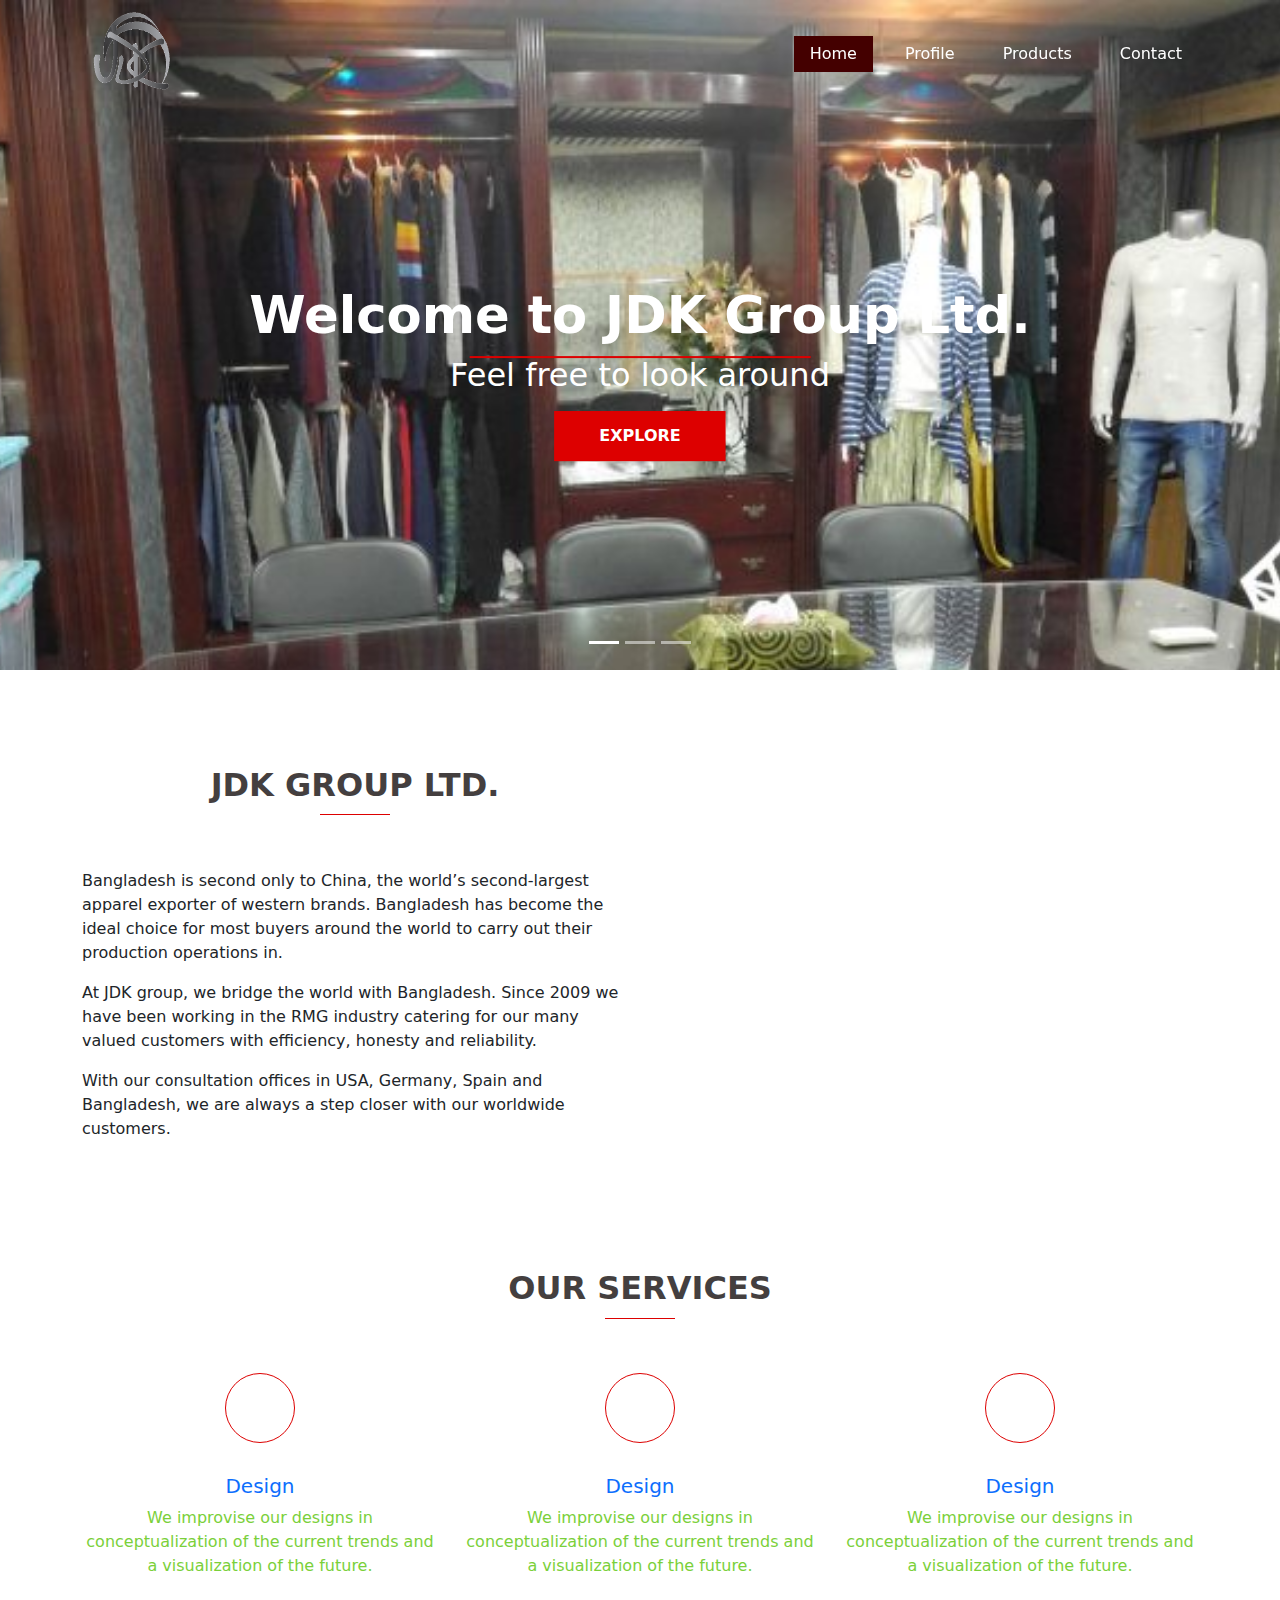
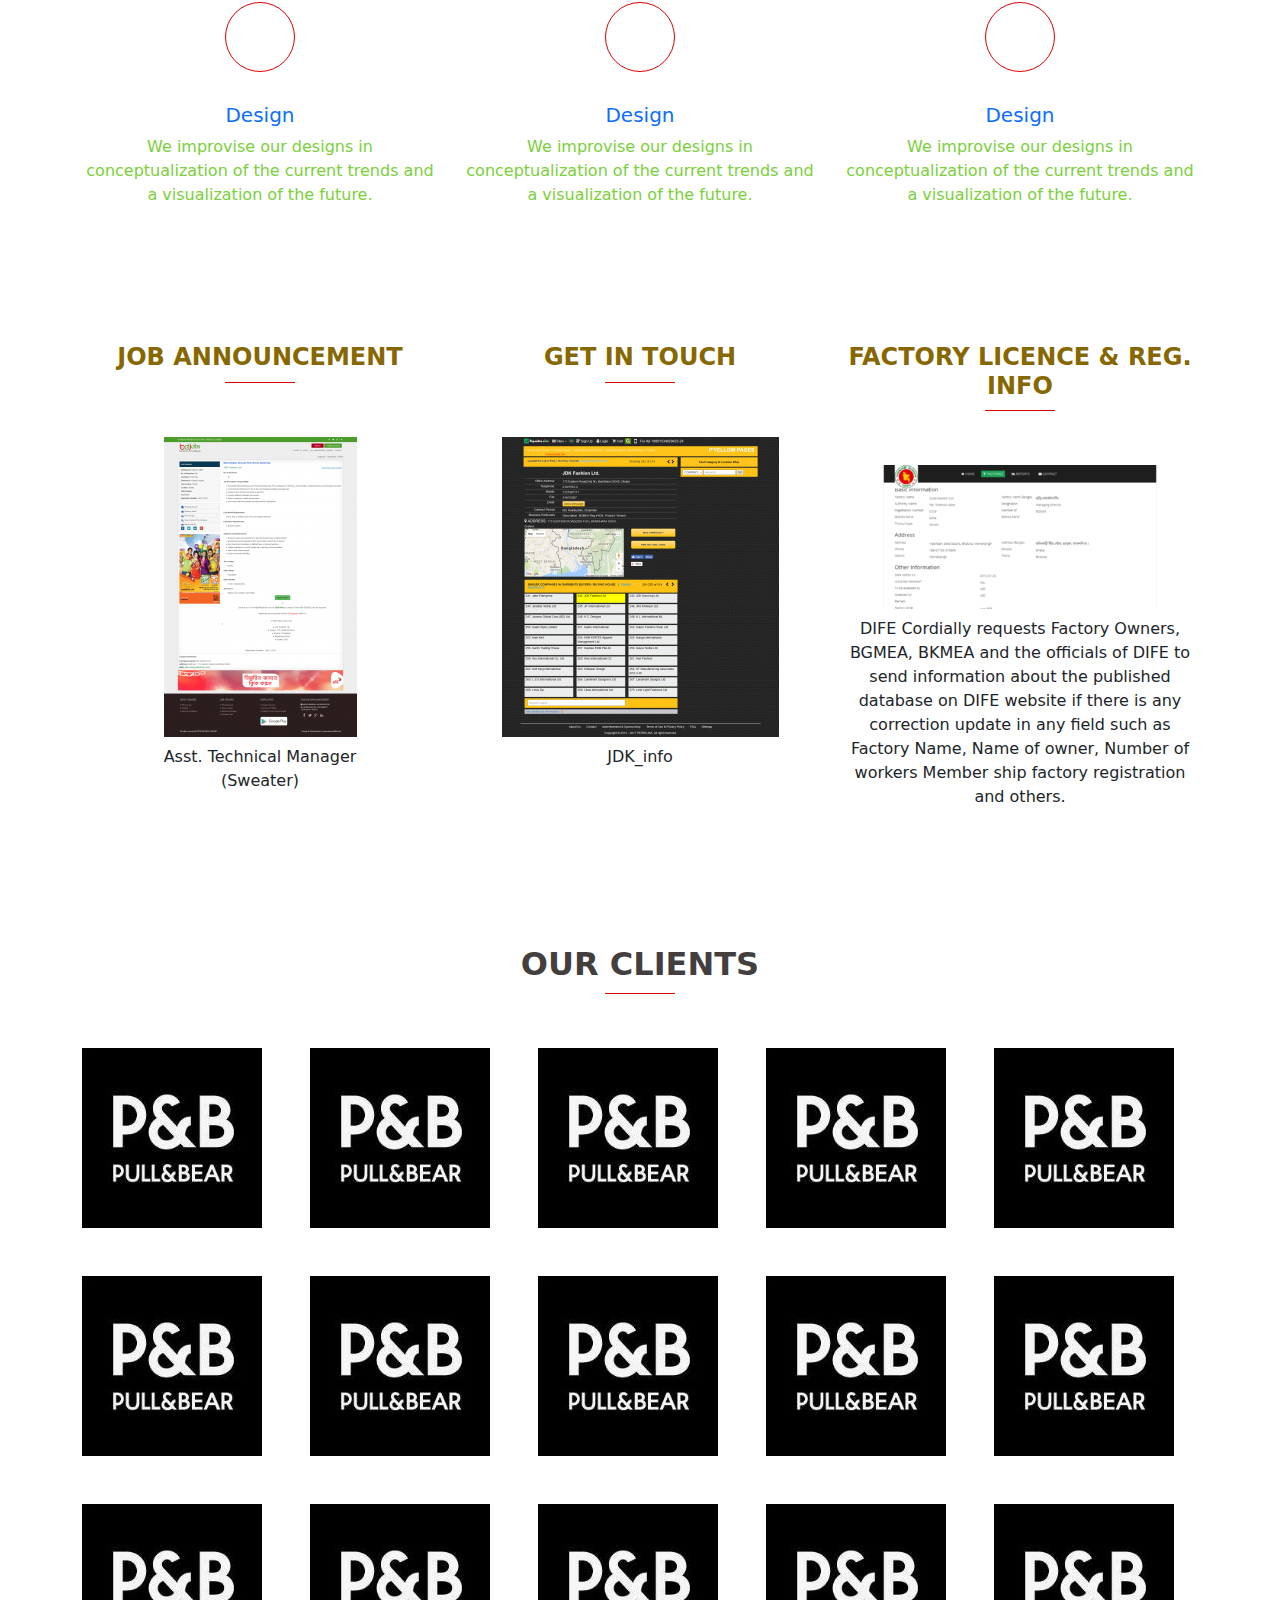
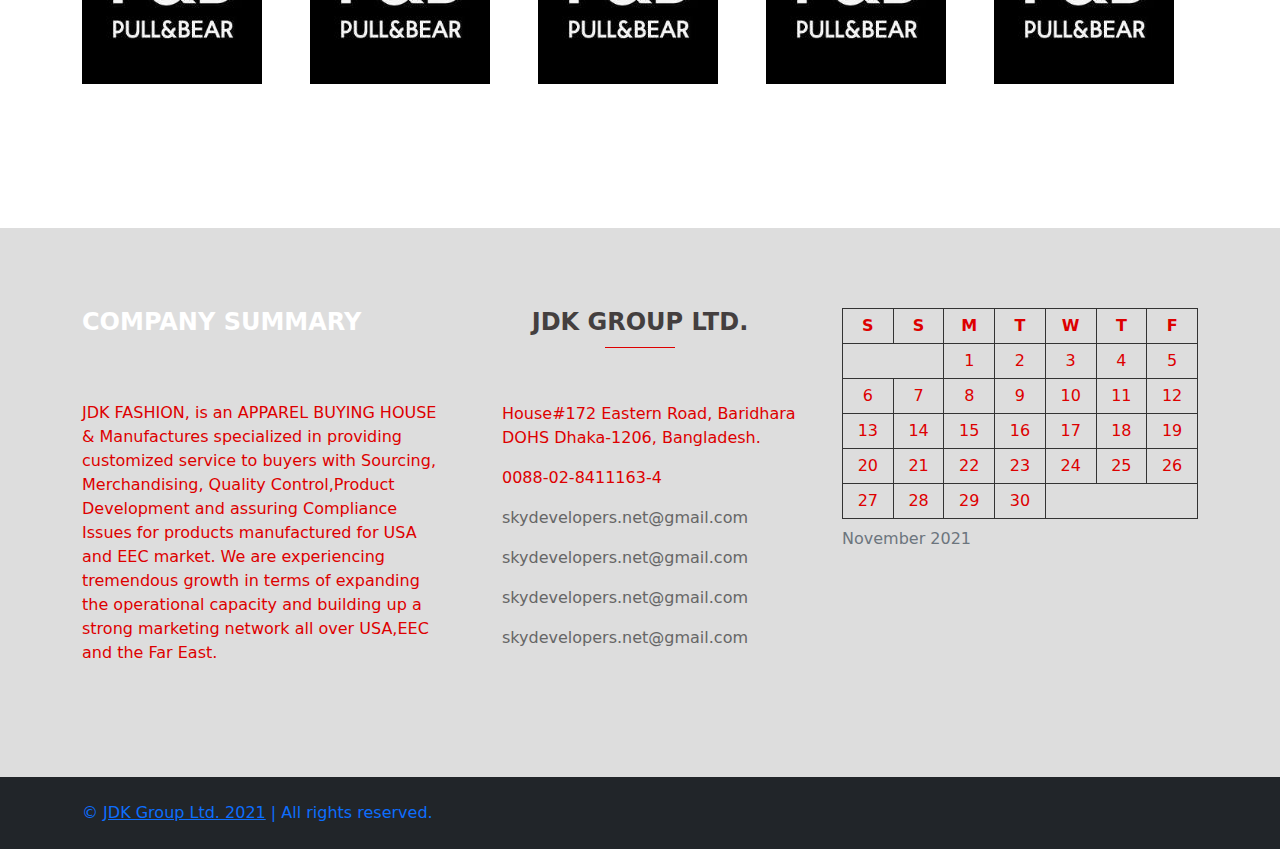
<file: index.html>
<!DOCTYPE html>
<html lang="en">

<head>
    <meta charset="UTF-8">
    <meta http-equiv="X-UA-Compatible" content="IE=edge">
    <meta name="viewport" content="width=device-width, initial-scale=1.0">
    <title>JDK Fashion</title>
    <link rel="stylesheet" href="https://cdnjs.cloudflare.com/ajax/libs/font-awesome/6.0.0-beta2/css/all.min.css"
        integrity="sha512-YWzhKL2whUzgiheMoBFwW8CKV4qpHQAEuvilg9FAn5VJUDwKZZxkJNuGM4XkWuk94WCrrwslk8yWNGmY1EduTA=="
        crossorigin="anonymous" referrerpolicy="no-referrer" />
    <link rel="stylesheet" href="https://cdnjs.cloudflare.com/ajax/libs/animate.css/4.1.1/animate.min.css" />
    <link rel="stylesheet" href="css/bootstrap.min.css">
    <link rel="stylesheet" href="style.css">
    <link rel="stylesheet" href="responsive.css">
</head>


<body>

    <!-- Header -->
    <header class="site-header">
        <nav class="navbar navbar-expand-lg py-1">
            <div class="container">
                <a href="index.html" title="JDK Fashion"><img width="100" height="100" class="site-logo"
                        src="./images/logo.png" alt="JDK Fashion"></a>
                <button class="navbar-toggler" type="button" data-bs-toggle="collapse"
                    data-bs-target="#navbarNavDropdown" aria-controls="navbarNavDropdown" aria-expanded="false"
                    aria-label="Toggle navigation">
                    <span class="navbar-toggler-icon"><i class="fas fa-bars"></i></span>
                </button>
                <div class="collapse navbar-collapse" id="navbarNavDropdown">
                    <ul class="navbar-nav gap-3">
                        <li class="nav-item">
                            <a class="nav-link active" aria-current="page" href="index.html">Home</a>
                        </li>
                        <li class="nav-item">
                            <a class="nav-link text-white" href="#">Profile</a>
                        </li>
                        <li class="nav-item text-white">
                            <a class="nav-link text-white" href="#">Products</a>
                        </li>
                        <li class="nav-item text-white">
                            <a class="nav-link text-white" href="contact.html">Contact</a>
                        </li>
                    </ul>
                </div>
            </div>
        </nav>
    </header>


    <!-- Hero Slider -->
    <div class="hero-slider">
        <div id="carouselExampleCaptions" class="carousel slide carousel-fade" data-bs-ride="carousel">
            <div class="carousel-indicators">
                <button type="button" data-bs-target="#carouselExampleCaptions" data-bs-slide-to="0" class="active"
                    aria-current="true" aria-label="Slide 1"></button>
                <button type="button" data-bs-target="#carouselExampleCaptions" data-bs-slide-to="1"
                    aria-label="Slide 2"></button>
                <button type="button" data-bs-target="#carouselExampleCaptions" data-bs-slide-to="2"
                    aria-label="Slide 3"></button>
            </div>
            <div class="carousel-inner">
                <div class="carousel-item active" style="background-image: url(./images/paralax-1.jpg);">
                    <div class="container">
                        <div class="carousel-caption col-12 col-sm-4 col-lg-8">
                            <h1 class="slider-heading heading-sep animate__animated animate__fadeInRight">Welcome to JDK
                                Group Ltd.</h1>
                            <p class="display-6 animate__animated animate__fadeInRight">Feel free to look around</p>
                            <button type="button" class="btn btn-primary">Explore</button>
                        </div>

                    </div>

                </div>

                <div class="carousel-item" style="background-image: url(./images/paralax-1.jpg);">
                    <div class="carousel-caption">
                        <h3 class="slider-heading heading-sep animate__animated animate__fadeInRight">Who We Are</h3>
                        <p class="display-6  animate__animated animate__fadeInRight">We're export oriented RMG company
                        </p>
                        <button type="button" class="btn btn-primary">Explore</button>
                    </div>
                </div>

                <div class="carousel-item" style="background-image: url(./images/paralax-1.jpg);">
                    <div class="carousel-caption">
                        <h3 class="slider-heading heading-sep animate__animated animate__fadeInRight">What We Do</h3>
                        <p class="display-6 animate__animated animate__fadeInRight">Designing - QualityControl -
                            Merchandising - Production</p>
                        <button type="button" class="btn btn-primary">Explore</button>
                    </div>
                </div>

            </div>
        </div>
    </div>


    <!-- Main Area -->
    <main class="main-area">

        <!-- ABOUT US Section -->
        <section class="about-us">
            <div class="container">
                <div class="row">
                    <div class="col-12 col-md-6 col-lg-6 col-xl-6">
                        <div class="about-us-text">
                            <h3 class="heading heading-sep text-center">JDK GROUP LTD.</h3>
                            <p>Bangladesh is second only to China, the world’s second-largest apparel exporter of
                                western
                                brands. Bangladesh has become the ideal choice for most buyers around the world to carry
                                out
                                their production operations in.</p>
                            <p>At JDK group, we bridge the world with Bangladesh. Since 2009 we have been working in the
                                RMG
                                industry catering for our many valued customers with efficiency, honesty and
                                reliability.
                            </p>
                            <p>With our consultation offices in USA, Germany, Spain and Bangladesh, we are always a step
                                closer with our worldwide customers.</p>
                        </div>
                    </div>

                    <div class="col-12 col-md-6 col-lg-6 col-xl-6">
                        <div class="jdk-video">
                            <iframe width="100%" height="350" src="https://www.youtube.com/embed/iB-uEKe-5to"
                                title="YouTube video player" frameborder="0"
                                allow="accelerometer; autoplay; clipboard-write; encrypted-media; gyroscope; picture-in-picture"
                                allowfullscreen></iframe>
                        </div>
                    </div>

                </div>
            </div>
        </section>



        <!-- OUR SERVICES Section -->
        <section class="our-services section-gap-top">
            <div class="container">
                <h4 class="heading heading-sep text-center">OUR SERVICES</h4>

                <div class="content-boxes">
                    <div class="row">
                        <div class="col mb-2">
                            <div class="content-box text-center">
                                <div class="icon">
                                    <a href="#">
                                        <i class="fas fa-pencil-ruler" aria-hidden="true"></i>
                                    </a>
                                </div>
                                <h5 class="mt-4 mb-2"><a href="#">Design</a></h5>
                                <p>We improvise our designs in conceptualization of the current trends and a
                                    visualization of the future.</p>
                            </div>
                        </div>

                        <div class="col mb-2">
                            <div class="content-box text-center">
                                <div class="icon">
                                    <a href="#">
                                        <i class="fas fa-pencil-ruler" aria-hidden="true"></i>
                                    </a>
                                </div>
                                <h5 class="mt-4 mb-2"><a href="#">Design</a></h5>
                                <p>We improvise our designs in conceptualization of the current trends and a
                                    visualization of the future.</p>
                            </div>
                        </div>

                        <div class="col mb-2">
                            <div class="content-box text-center">
                                <div class="icon">
                                    <a href="#">
                                        <i class="fas fa-pencil-ruler" aria-hidden="true"></i>
                                    </a>
                                </div>
                                <h5 class="mt-4 mb-2"><a href="#">Design</a></h5>
                                <p>We improvise our designs in conceptualization of the current trends and a
                                    visualization of the future.</p>
                            </div>
                        </div>
                    </div>

                    <div class="row">
                        <div class="col mb-2">
                            <div class="content-box text-center">
                                <div class="icon">
                                    <a href="#">
                                        <i class="fas fa-pencil-ruler" aria-hidden="true"></i>
                                    </a>
                                </div>
                                <h5 class="mt-4 mb-2"><a href="#">Design</a></h5>
                                <p>We improvise our designs in conceptualization of the current trends and a
                                    visualization of the future.</p>
                            </div>
                        </div>

                        <div class="col mb-2">
                            <div class="content-box text-center">
                                <div class="icon">
                                    <a href="#">
                                        <i class="fas fa-pencil-ruler" aria-hidden="true"></i>
                                    </a>
                                </div>
                                <h5 class="mt-4 mb-2"><a href="#">Design</a></h5>
                                <p>We improvise our designs in conceptualization of the current trends and a
                                    visualization of the future.</p>
                            </div>
                        </div>

                        <div class="col">
                            <div class="content-box text-center">
                                <div class="icon">
                                    <a href="#">
                                        <i class="fas fa-pencil-ruler" aria-hidden="true"></i>
                                    </a>
                                </div>
                                <h5 class="mt-4 mb-2"><a href="#">Design</a></h5>
                                <p>We improvise our designs in conceptualization of the current trends and a
                                    visualization of the future.</p>
                            </div>
                        </div>
                    </div>

                </div>
            </div>
        </section>



        <!-- INFORMATION Section -->
        <section class="information section-gap-top">
            <div class="container">
                <div class="row">
                    <div class="col mb-4">
                        <div class="information-item text-center">
                            <h4 class="small-heading heading-sep">JOB ANNOUNCEMENT</h4>
                            <img class="mb-2" src="./images/Job_post.png" alt="">
                            <p>Asst. Technical Manager<br> (Sweater)</p>
                        </div>
                    </div>

                    <div class="col mb-4">
                        <div class="information-item text-center">
                            <h4 class="small-heading heading-sep">GET IN TOUCH</h4>
                            <img class="mb-2" src="./images/JDK_info.png" alt="">
                            <p>JDK_info</p>
                        </div>
                    </div>

                    <div class="col">
                        <div class="information-item text-center">
                            <h4 class="small-heading heading-sep">FACTORY LICENCE & REG. INFO</h4>
                            <img class="mb-2" src="./images/Reg.-Info-Supti.png" alt="">
                            <p>DIFE Cordially requests Factory Owners, BGMEA, BKMEA and the officials of DIFE to send
                                information about the published database on DIFE website if there is any correction
                                update in any field such as Factory Name, Name of owner, Number of workers Member ship
                                factory registration and others.
                            </p>
                        </div>
                    </div>

                </div>
            </div>
        </section>


        <!-- OUR CLIENTS Section -->
        <section class="our-clients section-gap-top">
            <div class="container">
                <h4 class="heading heading-sep text-center">OUR CLIENTS</h4>

                <div class="row">
                    <div class="col mb-5">
                        <img src="./images/pull-and-bear-squarelogo.png" alt="">
                    </div>
                    <div class="col mb-5">
                        <img src="./images/pull-and-bear-squarelogo.png" alt="">
                    </div>
                    <div class="col mb-5">
                        <img src="./images/pull-and-bear-squarelogo.png" alt="">
                    </div>
                    <div class="col mb-5">
                        <img src="./images/pull-and-bear-squarelogo.png" alt="">
                    </div>
                    <div class="col mb-5">
                        <img src="./images/pull-and-bear-squarelogo.png" alt="">
                    </div>
                    <div class="col mb-5">
                        <img src="./images/pull-and-bear-squarelogo.png" alt="">
                    </div>
                    <div class="col mb-5">
                        <img src="./images/pull-and-bear-squarelogo.png" alt="">
                    </div>
                    <div class="col mb-5">
                        <img src="./images/pull-and-bear-squarelogo.png" alt="">
                    </div>
                    <div class="col mb-5">
                        <img src="./images/pull-and-bear-squarelogo.png" alt="">
                    </div>
                    <div class="col mb-5">
                        <img src="./images/pull-and-bear-squarelogo.png" alt="">
                    </div>
                    <div class="col mb-5">
                        <img src="./images/pull-and-bear-squarelogo.png" alt="">
                    </div>
                    <div class="col mb-5">
                        <img src="./images/pull-and-bear-squarelogo.png" alt="">
                    </div>
                    <div class="col mb-5">
                        <img src="./images/pull-and-bear-squarelogo.png" alt="">
                    </div>
                    <div class="col mb-5">
                        <img src="./images/pull-and-bear-squarelogo.png" alt="">
                    </div>
                    <div class="col">
                        <img src="./images/pull-and-bear-squarelogo.png" alt="">
                    </div>
                </div>
            </div>
        </section>


    </main>


    <!-- Footer -->
    <footer class="footer">

        <div class="main-footer">
            <div class="container">
                <div class="row">
                    <div class="col mb-3">
                        <div class="footer-item footer-item1">
                            <h4 class="small-heading text-white">COMPANY SUMMARY</h4>
                            <p>
                                JDK FASHION, is an APPAREL BUYING HOUSE & Manufactures specialized in providing
                                customized service to buyers with Sourcing, Merchandising, Quality Control,Product
                                Development and assuring Compliance Issues for products manufactured for USA and EEC
                                market. We are experiencing tremendous growth in terms of expanding the operational
                                capacity and building up a strong marketing network all over USA,EEC and the Far East.
                            </p>
                        </div>
                    </div>

                    <div class="col mb-3">
                        <div class="footer-item footer-item2">
                            <h4 class="small-heading heading-sep text-center">JDK GROUP LTD.</h4>
                            <ul class="footer-contact">
                                <li class="d-flex align-items-baseline gap-2 mb-3"> <i class="fas fa-home"
                                        aria-hidden="true"></i> House#172 Eastern
                                    Road, Baridhara DOHS
                                    Dhaka-1206, Bangladesh.
                                </li>
                                <li class="d-flex align-items-baseline gap-2 mb-3"> <i class="fas fa-phone"
                                        aria-hidden="true"></i>
                                    0088-02-8411163-4
                                </li>
                                <li class="d-flex align-items-baseline gap-2 mb-3"><i class="fas fa-envelope"
                                        aria-hidden="true"></i>
                                    <a>skydevelopers.net@gmail.com</a>
                                </li>
                                <li class="d-flex align-items-baseline gap-2 mb-3"><i class="fas fa-envelope"
                                        aria-hidden="true"></i>
                                    <a>skydevelopers.net@gmail.com</a>
                                </li>
                                <li class="d-flex align-items-baseline gap-2 mb-3"><i class="fas fa-envelope"
                                        aria-hidden="true"></i>
                                    <a>skydevelopers.net@gmail.com</a>
                                </li>
                                <li class="d-flex align-items-baseline gap-2"><i class="fas fa-envelope"
                                        aria-hidden="true"></i>
                                    <a>skydevelopers.net@gmail.com</a>
                                </li>
                            </ul>
                        </div>
                    </div>

                    <div class="col">
                        <div class="footer-item footer-item3">
                            <table class="calender">
                                <caption>November 2021</caption>
                                <thead>
                                    <tr>
                                        <th scope="col" title="Saturday">S</th>
                                        <th scope="col" title="Sunday">S</th>
                                        <th scope="col" title="Monday">M</th>
                                        <th scope="col" title="Tuesday">T</th>
                                        <th scope="col" title="Wednesday">W</th>
                                        <th scope="col" title="Thursday">T</th>
                                        <th scope="col" title="Friday">F</th>
                                    </tr>
                                </thead>
                                <tbody>
                                    <tr>
                                        <td colspan="2" class="pad">&nbsp;</td>
                                        <td>1</td>
                                        <td>2</td>
                                        <td>3</td>
                                        <td>4</td>
                                        <td>5</td>
                                    </tr>
                                    <tr>
                                        <td>6</td>
                                        <td>7</td>
                                        <td>8</td>
                                        <td>9</td>
                                        <td>10</td>
                                        <td>11</td>
                                        <td>12</td>
                                    </tr>
                                    <tr>
                                        <td>13</td>
                                        <td>14</td>
                                        <td>15</td>
                                        <td>16</td>
                                        <td>17</td>
                                        <td>18</td>
                                        <td>19</td>
                                    </tr>
                                    <tr>
                                        <td>20</td>
                                        <td>21</td>
                                        <td id="today">22</td>
                                        <td>23</td>
                                        <td>24</td>
                                        <td>25</td>
                                        <td>26</td>
                                    </tr>
                                    <tr>
                                        <td>27</td>
                                        <td>28</td>
                                        <td>29</td>
                                        <td>30</td>
                                        <td class="pad" colspan="3">&nbsp;</td>
                                    </tr>
                                </tbody>
                            </table>
                        </div>
                    </div>
                </div>
            </div>
        </div>


        <div class="footer-bottom bg-dark pt-4 pb-2">
            <div class="container">
                <p class="copyright-text">© <a style="text-decoration: underline;" href="#">JDK Group Ltd. 2021</a> |
                    All rights reserved.</p>
            </div>
        </div>
    </footer>



     <!-- Google Translate -->
     <!-- <div class="translator">
            <ul id="flags" class="flags">
                <li class="flag"> <a href="#"><img src="./cimage/bangladesh.png" alt=""></a> </li>
                <li class="flag"> <a href="#"><img src="./cimage/united-states.png" alt=""></a> </li>
                <li class="flag"> <a href="#"><img src="./cimage/bangladesh.png" alt=""></a> </li>
                <li class="flag"> <a href="#"><img src="./cimage/united-states.png" alt=""></a> </li>
                <li class="flag"> <a href="#"><img src="./cimage/bangladesh.png" alt=""></a> </li>
                <li class="flag"> <a href="#"><img src="./cimage/united-states.png" alt=""></a> </li>
                <li class="flag"> <a href="#"><img src="./cimage/bangladesh.png" alt=""></a> </li>
            </ul>
    
            <button id="translate-btn" onclick="translateBtn()">Translate »</button>
        </div> -->



    <div id="google_translate_element"></div>
    
    <script>
        function googleTranslateElementInit() {
            new google.translate.TranslateElement({
                    pageLanguage: 'en'
                },
                'google_translate_element'
            );
        }
    </script>
    <script src="http://translate.google.com/translate_a/element.js?cb=googleTranslateElementInit"></script>

    <script src="js/bootstrap.bundle.js"></script>
    <script src="js/app.js"></script>

</body>

</html>
</file>
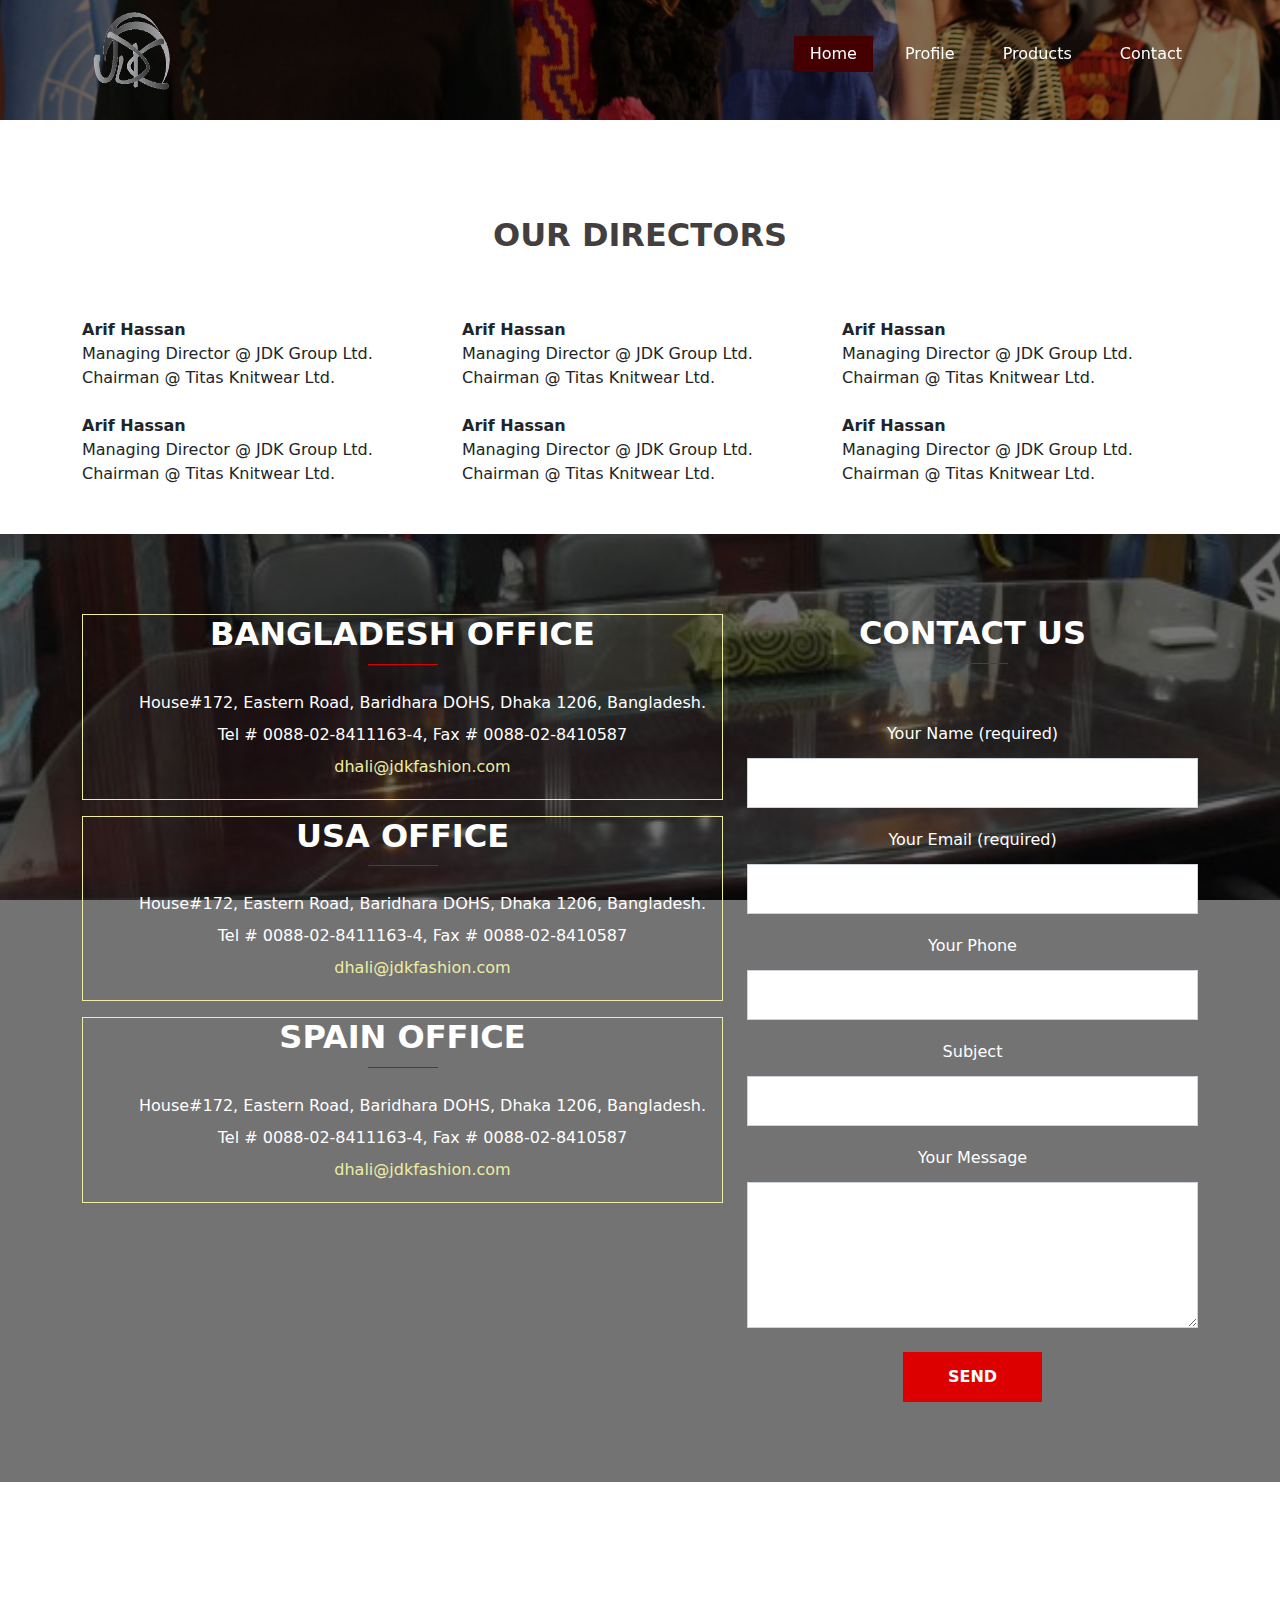
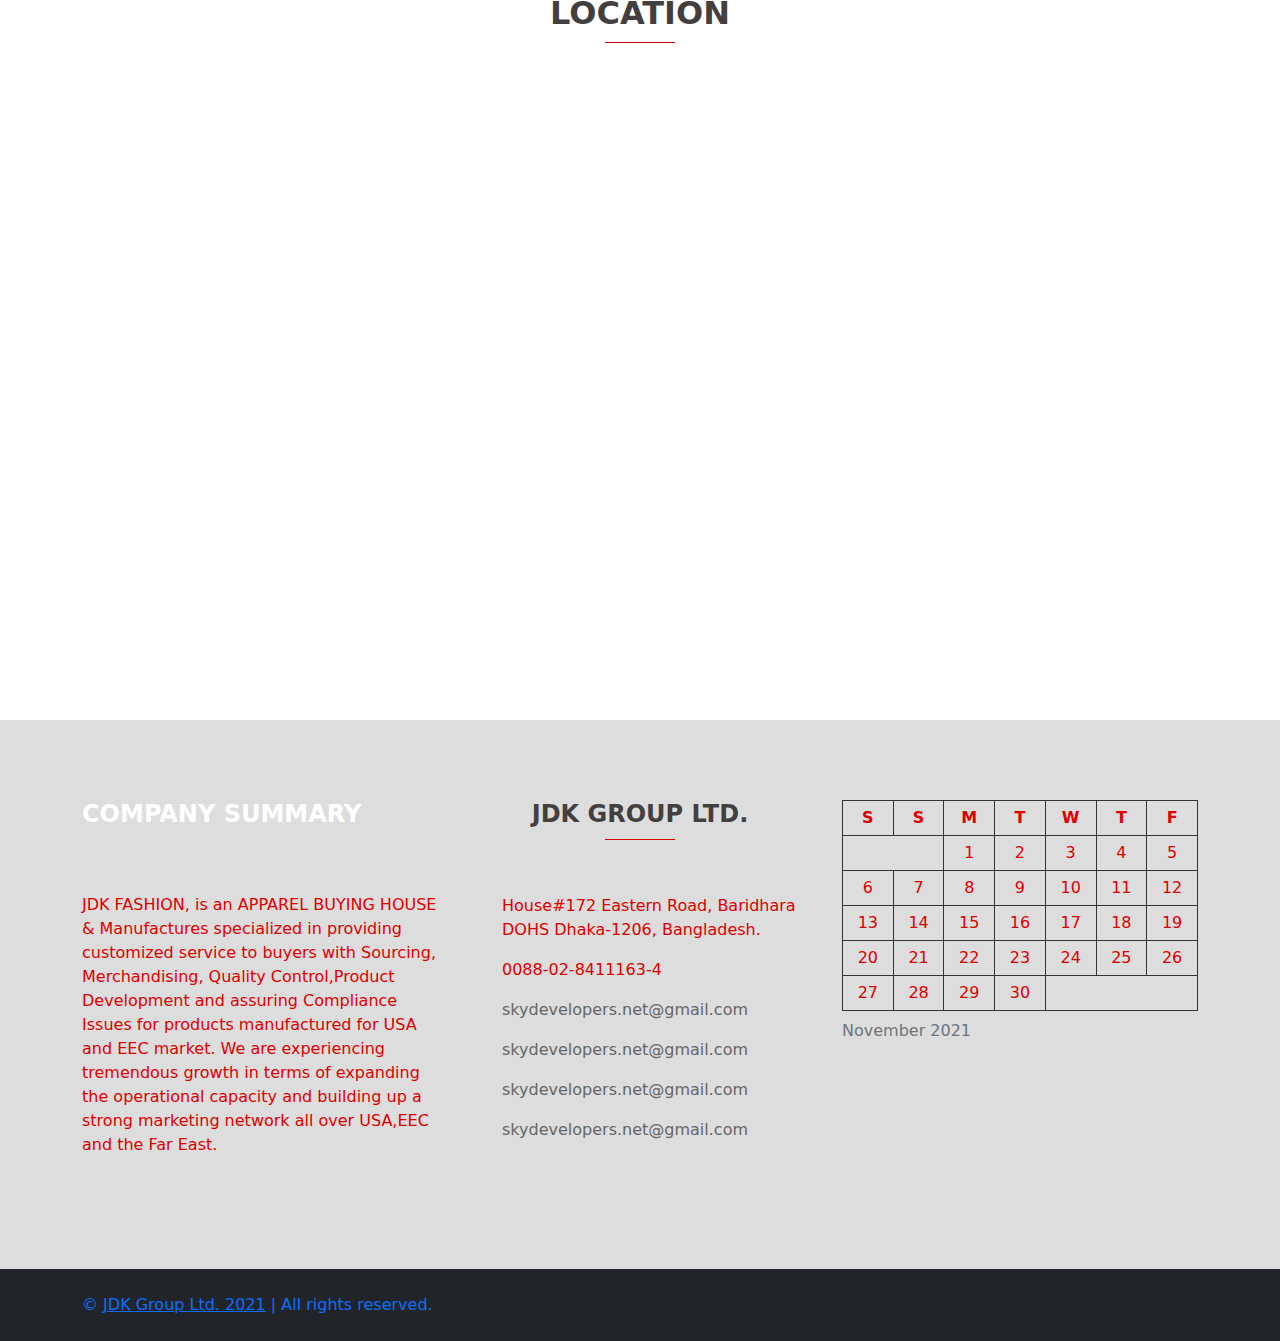
<file: contact.html>
<!DOCTYPE html>
<html lang="en">

<head>
    <meta charset="UTF-8">
    <meta http-equiv="X-UA-Compatible" content="IE=edge">
    <meta name="viewport" content="width=device-width, initial-scale=1.0">
    <title>JDK Fashion</title>
    <link rel="stylesheet" href="https://cdnjs.cloudflare.com/ajax/libs/font-awesome/6.0.0-beta2/css/all.min.css"
        integrity="sha512-YWzhKL2whUzgiheMoBFwW8CKV4qpHQAEuvilg9FAn5VJUDwKZZxkJNuGM4XkWuk94WCrrwslk8yWNGmY1EduTA=="
        crossorigin="anonymous" referrerpolicy="no-referrer" />
    <link rel="stylesheet" href="css/bootstrap.min.css">
    <link rel="stylesheet" href="style.css">
    <link rel="stylesheet" href="responsive.css">
    <link rel="stylesheet" href="contact.css">
</head>


<body>

    <!-- Header -->
    <header class="site-header">
        <nav class="navbar navbar-expand-lg py-1">
            <div class="container">
                <a href="index.html" title="JDK Fashion"><img width="100" height="100" class="site-logo"
                        src="./images/logo.png" alt="JDK Fashion"></a>
                <button class="navbar-toggler" type="button" data-bs-toggle="collapse"
                    data-bs-target="#navbarNavDropdown" aria-controls="navbarNavDropdown" aria-expanded="false"
                    aria-label="Toggle navigation">
                    <span class="navbar-toggler-icon"><i class="fas fa-bars"></i></span>
                </button>
                <div class="collapse navbar-collapse" id="navbarNavDropdown">
                    <ul class="navbar-nav gap-3">
                        <li class="nav-item">
                            <a class="nav-link active" aria-current="page" href="index.html">Home</a>
                        </li>
                        <li class="nav-item">
                            <a class="nav-link text-white" href="#">Profile</a>
                        </li>
                        <li class="nav-item text-white">
                            <a class="nav-link text-white" href="#">Products</a>
                        </li>
                        <li class="nav-item text-white">
                            <a class="nav-link text-white" href="contact.html">Contact</a>
                        </li>
                    </ul>
                </div>
            </div>
        </nav>
    </header>

    <!-- Title Bar -->
    <div class="title-bar">
        <div class="title-bar-img h-100 d-none d-sm-block"
            style="background-image: url(./images/cropped-united-nations-runway-3.jpg);"></div>
    </div>

    <!-- Main Area -->
    <main class="main-area">

        <!-- Our Directors Section -->
        <section class="our-directors">
            <div class="container">
                <h4 class="heading text-center">Our Directors</h4>
                <div class="row">
                    <div class="col">
                        <div class="our-director-item">
                            <p>
                                <b>Arif Hassan</b> <br>
                                Managing Director @ JDK Group Ltd.<br>
                                Chairman @ Titas Knitwear Ltd.
                            </p>
                        </div>
                        <div class="our-director-item mt-4">
                            <p>
                                <b>Arif Hassan</b> <br>
                                Managing Director @ JDK Group Ltd.<br>
                                Chairman @ Titas Knitwear Ltd.
                            </p>
                        </div>
                    </div>

                    <div class="col">
                        <div class="our-director-item">
                            <p>
                                <b>Arif Hassan</b> <br>
                                Managing Director @ JDK Group Ltd.<br>
                                Chairman @ Titas Knitwear Ltd.
                            </p>
                        </div>
                        <div class="our-director-item mt-4">
                            <p>
                                <b>Arif Hassan</b> <br>
                                Managing Director @ JDK Group Ltd.<br>
                                Chairman @ Titas Knitwear Ltd.
                            </p>
                        </div>
                    </div>

                    <div class="col">
                        <div class="our-director-item">
                            <p>
                                <b>Arif Hassan</b> <br>
                                Managing Director @ JDK Group Ltd.<br>
                                Chairman @ Titas Knitwear Ltd.
                            </p>
                        </div>
                        <div class="our-director-item mt-4">
                            <p>
                                <b>Arif Hassan</b> <br>
                                Managing Director @ JDK Group Ltd.<br>
                                Chairman @ Titas Knitwear Ltd.
                            </p>
                        </div>
                    </div>
                </div>
            </div>
        </section>


        <!-- Contact Info Section -->
        <section class="contact-info">
            <div class="container">
                <div class="row">
                    <div class="col-md-7 col-lg-7 col-xl-7 mb-5">
                        <div class="contact-address text-center">
                            <h3 class="heading heading-sep text-white">BANGLADESH OFFICE</h3>
                            <ul class="address-details">
                                <li>
                                    <i class="fas fa-home" aria-hidden="true"></i>
                                    <span class="text-white">House#172, Eastern Road, Baridhara DOHS, Dhaka 1206,
                                        Bangladesh.</span>
                                </li>
                                <li>
                                    <i class="fas fa-phone" aria-hidden="true"></i>
                                    <span class="text-white">Tel # 0088-02-8411163-4, Fax # 0088-02-8410587</span>
                                </li>
                                <li>
                                    <i class="fas fa-envelope" aria-hidden="true"></i>
                                    <span><a href="mailto:dhali@jdkfashion.com">dhali@jdkfashion.com</a></span>
                                </li>
                            </ul>
                        </div>

                        <div class="contact-address text-center mt-3">
                            <h3 class="heading heading-sep text-white">USA OFFICE</h3>
                            <ul class="address-details">
                                <li>
                                    <i class="fas fa-home" aria-hidden="true"></i>
                                    <span class="text-white">House#172, Eastern Road, Baridhara DOHS, Dhaka 1206,
                                        Bangladesh.</span>
                                </li>
                                <li>
                                    <i class="fas fa-phone" aria-hidden="true"></i>
                                    <span class="text-white">Tel # 0088-02-8411163-4, Fax # 0088-02-8410587</span>
                                </li>
                                <li>
                                    <i class="fas fa-envelope" aria-hidden="true"></i>
                                    <span><a href="mailto:dhali@jdkfashion.com">dhali@jdkfashion.com</a></span>
                                </li>
                            </ul>
                        </div>

                        <div class="contact-address text-center mt-3">
                            <h3 class="heading heading-sep text-white">SPAIN OFFICE</h3>
                            <ul class="address-details">
                                <li>
                                    <i class="fas fa-home" aria-hidden="true"></i>
                                    <span class="text-white">House#172, Eastern Road, Baridhara DOHS, Dhaka 1206,
                                        Bangladesh.</span>
                                </li>
                                <li>
                                    <i class="fas fa-phone" aria-hidden="true"></i>
                                    <span class="text-white">Tel # 0088-02-8411163-4, Fax # 0088-02-8410587</span>
                                </li>
                                <li>
                                    <i class="fas fa-envelope" aria-hidden="true"></i>
                                    <span><a href="mailto:dhali@jdkfashion.com">dhali@jdkfashion.com</a></span>
                                </li>
                            </ul>
                        </div>
                    </div>

                    <div class="col-md-5 col-lg-5 col-xl-5 text-center">
                        <h3 class="heading heading-sep text-white">CONTACT US</h3>

                        <form>
                            <div class="mb-3">
                                <label for="name" class="form-label text-white">Your Name (required)</label>
                                <input type="text" class="form-control" id="name">
                            </div>
                            <div class="mb-3">
                                <label for="email" class="form-label text-white">Your Email (required)</label>
                                <input type="email" class="form-control" id="email">
                            </div>
                            <div class="mb-3">
                                <label for="phone" class="form-label text-white">Your Phone</label>
                                <input type="tel" class="form-control" id="phone" name="tel" value="" size="40"
                                    aria-invalid="false">
                            </div>
                            <div class="mb-3">
                                <label for="subject" class="form-label text-white">Subject</label>
                                <input type="text" class="form-control" id="subject">
                            </div>
                            <div class="mb-4">
                                <label for="message" class="form-label text-white">Your Message</label>
                                <textarea name="message" class="form-control" id="message" cols="30"
                                    rows="5"></textarea>
                            </div>
                            <button type="submit" class="btn btn-primary">SEND</button>
                        </form>
                    </div>
                </div>
            </div>
        </section>


        <!-- LOCATION Section -->
        <section class="location">
            <div class="container">
                <h4 class="heading heading-sep text-center section-gap-top">LOCATION</h4>
                <div class="map">
                    <iframe
                        src="https://www.google.com/maps/embed?pb=!1m18!1m12!1m3!1d3650.1064934549304!2d90.41289271417418!3d23.814811884557727!2m3!1f0!2f0!3f0!3m2!1i1024!2i768!4f13.1!3m3!1m2!1s0x3755c6544bc01533%3A0xc3b0c796ccc7386d!2s172+Eastern+Rd%2C+Dhaka!5e0!3m2!1sen!2sbd!4v1516762100470"
                        width="100%" height="520" frameborder="0" style="border:0" allowfullscreen=""></iframe>
                </div>
            </div>
        </section>


    </main>



     <!-- Footer -->
     <footer class="footer">

        <div class="main-footer">
            <div class="container">
                <div class="row">
                    <div class="col mb-3">
                        <div class="footer-item footer-item1">
                            <h4 class="small-heading text-white">COMPANY SUMMARY</h4>
                            <p>
                                JDK FASHION, is an APPAREL BUYING HOUSE & Manufactures specialized in providing
                                customized service to buyers with Sourcing, Merchandising, Quality Control,Product
                                Development and assuring Compliance Issues for products manufactured for USA and EEC
                                market. We are experiencing tremendous growth in terms of expanding the operational
                                capacity and building up a strong marketing network all over USA,EEC and the Far East.
                            </p>
                        </div>
                    </div>

                    <div class="col mb-3">
                        <div class="footer-item footer-item2">
                            <h4 class="small-heading heading-sep text-center">JDK GROUP LTD.</h4>
                            <ul class="footer-contact">
                                <li class="d-flex align-items-baseline gap-2 mb-3"> <i class="fas fa-home"
                                        aria-hidden="true"></i> House#172 Eastern
                                    Road, Baridhara DOHS
                                    Dhaka-1206, Bangladesh.
                                </li>
                                <li class="d-flex align-items-baseline gap-2 mb-3"> <i class="fas fa-phone"
                                        aria-hidden="true"></i>
                                    0088-02-8411163-4
                                </li>
                                <li class="d-flex align-items-baseline gap-2 mb-3"><i class="fas fa-envelope"
                                        aria-hidden="true"></i>
                                    <a>skydevelopers.net@gmail.com</a>
                                </li>
                                <li class="d-flex align-items-baseline gap-2 mb-3"><i class="fas fa-envelope"
                                        aria-hidden="true"></i>
                                    <a>skydevelopers.net@gmail.com</a>
                                </li>
                                <li class="d-flex align-items-baseline gap-2 mb-3"><i class="fas fa-envelope"
                                        aria-hidden="true"></i>
                                    <a>skydevelopers.net@gmail.com</a>
                                </li>
                                <li class="d-flex align-items-baseline gap-2"><i class="fas fa-envelope"
                                        aria-hidden="true"></i>
                                    <a>skydevelopers.net@gmail.com</a>
                                </li>
                            </ul>
                        </div>
                    </div>

                    <div class="col">
                        <div class="footer-item footer-item3">
                            <table class="calender">
                                <caption>November 2021</caption>
                                <thead>
                                    <tr>
                                        <th scope="col" title="Saturday">S</th>
                                        <th scope="col" title="Sunday">S</th>
                                        <th scope="col" title="Monday">M</th>
                                        <th scope="col" title="Tuesday">T</th>
                                        <th scope="col" title="Wednesday">W</th>
                                        <th scope="col" title="Thursday">T</th>
                                        <th scope="col" title="Friday">F</th>
                                    </tr>
                                </thead>
                                <tbody>
                                    <tr>
                                        <td colspan="2" class="pad">&nbsp;</td>
                                        <td>1</td>
                                        <td>2</td>
                                        <td>3</td>
                                        <td>4</td>
                                        <td>5</td>
                                    </tr>
                                    <tr>
                                        <td>6</td>
                                        <td>7</td>
                                        <td>8</td>
                                        <td>9</td>
                                        <td>10</td>
                                        <td>11</td>
                                        <td>12</td>
                                    </tr>
                                    <tr>
                                        <td>13</td>
                                        <td>14</td>
                                        <td>15</td>
                                        <td>16</td>
                                        <td>17</td>
                                        <td>18</td>
                                        <td>19</td>
                                    </tr>
                                    <tr>
                                        <td>20</td>
                                        <td>21</td>
                                        <td id="today">22</td>
                                        <td>23</td>
                                        <td>24</td>
                                        <td>25</td>
                                        <td>26</td>
                                    </tr>
                                    <tr>
                                        <td>27</td>
                                        <td>28</td>
                                        <td>29</td>
                                        <td>30</td>
                                        <td class="pad" colspan="3">&nbsp;</td>
                                    </tr>
                                </tbody>
                            </table>
                        </div>
                    </div>
                </div>
            </div>
        </div>


        <div class="footer-bottom bg-dark pt-4 pb-2">
            <div class="container">
                <p class="copyright-text">© <a style="text-decoration: underline;" href="#">JDK Group Ltd. 2021</a> |
                    All rights reserved.</p>
            </div>
        </div>

    </footer>

    <script src="js/bootstrap.bundle.js"></script>
    <script src="js/app.js"></script>

</body>

</html>
</file>
<file: style.css>
.main-area {
    padding: 6rem 0;
}

.btn {
    text-transform: uppercase;
}

li {
    list-style-type: none;
}

i {
    color: var(--bs-primary);
}

table {
    width: 100%;
}

th,
td {
    border: 1px solid #333;
    padding: 5px;
    text-align: center;
}

.section-gap-top {
    margin-top: 7rem;
}

.heading,
.small-heading {
    color: #443f3f;
    margin-bottom: 4rem;
    font-weight: 600;
    text-transform: uppercase;
}

.heading {
    font-size: 2rem;
}

.small-heading {
    font-size: 1.5rem;
}

.heading-sep::after {
    content: "";
    width: 70px;
    height: 1px;
    display: block;
    background-color: var(--bs-primary);
    position: relative;
    left: 50%;
    top: 10px;
    transform: translateX(-50%);
}


.content-box .icon {
    border: 1px solid var(--bs-primary);
    width: 70px;
    height: 70px;
    line-height: 75px;
    border-radius: 50%;
    display: inline-block;
}

.content-box .icon i {
    font-size: 1.5rem;
}

/*Tilte Bar*/
.title-bar {
    height: 120px;
}

.title-bar .title-bar-img {
    background-position: center center;
    background-size: cover;
    background-repeat: no-repeat;
    background-color: #00000080;
    background-blend-mode: color;
}


/*Header*/
.site-header {
    position: fixed;
    left: 0;
    top: 0;
    width: 100%;
    z-index: 999;
    background: transparent;
    transition: all .5s;
}

.site-header.sticky {
    background: rgba(2, 2, 2, 0.9);
}

.navbar-collapse {
    flex-grow: 0;
}

.navbar-toggler-icon i {
    font-size: 30px;
}

.navbar-expand-lg .navbar-nav .nav-link {
    transition: .3s;
    line-height: 20px;
    padding-right: 1rem;
    padding-left: 1rem;
}

.navbar-expand-lg .navbar-nav .nav-link:hover {
    font-size: 25px;
    color: #59d600 !important;
}

.navbar-expand-lg .navbar-nav .nav-link.active {
    background-color: #440000;
    color: #fff;
}



/*Slider*/
.hero-slider .carousel-caption {
    padding-top: 6rem;
}

.hero-slider .carousel-item {
    background-size: cover;
    background-repeat: no-repeat;
    background-position: center center;
    background-attachment: fixed; 
    height: 670px;
}

.slider-heading {
    font-size: 3.2rem;
    font-weight: bold;
}

.slider-heading.heading-sep::after {
    width: 40%;
    height: 2px;
}


/*Our Services*/
.our-services .content-box p {
    color: var(--bs-green);
    font-weight: 500;
}

/*Information*/
.information .small-heading {
    color: #876700
}


/*Footer*/
.main-footer {
    background-color: var(--bs-gray);
    padding: 5rem 0;
}

.footer-contact li a {
    color: #666666 !important;
}

.main-footer p,
.main-footer li,
.main-footer th,
.main-footer td {
    color: var(--bs-primary);
}

.copyright-text {
    color: #0d6efd;
}


/*Translate*/
/*.translator {
    position: fixed;
    bottom: 0;
    left: 50%;
    transform: translateX(-50%);
    text-align: center;
}
.translator .flags {
    background-color: #D6D2D2;
    box-shadow: 0px 0px 15px #000;
    display: flex;
    gap: 10px;
    width: fit-content;
    padding: 3px 10px;
    opacity: 0;
    visibility: hidden;
    transition: all .3s;
    z-index: -1;
}

.translator .flags.activeFlags {
    opacity: 1;
    visibility: visible;
    z-index: 9999;
}

#translate-btn {
    background-color: #F89406;
    border: none;
    padding: 7px 20px;
    font-weight: bold;
    color: #fff;
    display: inline-block;
    z-index: 9999;
}*/
</file>
<file: responsive.css>
@media screen and (max-width: 576px) {
    .navbar {
        background: rgba(2, 2, 2, 0.9);
    }

    .slider-heading {
        font-size: 2rem;
        font-weight: bold;
    }

}
</file>
<file: contact.css>
.contact-info {
    background-image: url(./images/paralax-1.jpg);
    background-attachment: fixed;
    background-position: center center;
    background-repeat: no-repeat;
    background-size: cover;
    background-blend-mode: overlay;
    background-color: #0000008c;
    padding: 5rem 0;
    margin-top: 2rem;
    line-height: 2;
}

.contact-address {
    border: 1px solid #ededa3;
}

.contact-address .heading {
    margin-bottom: 2rem;
}

.contact-address li span {
    margin-left: .5rem;
}

.contact-address a {
    color: #ededa3;
}
</file>
